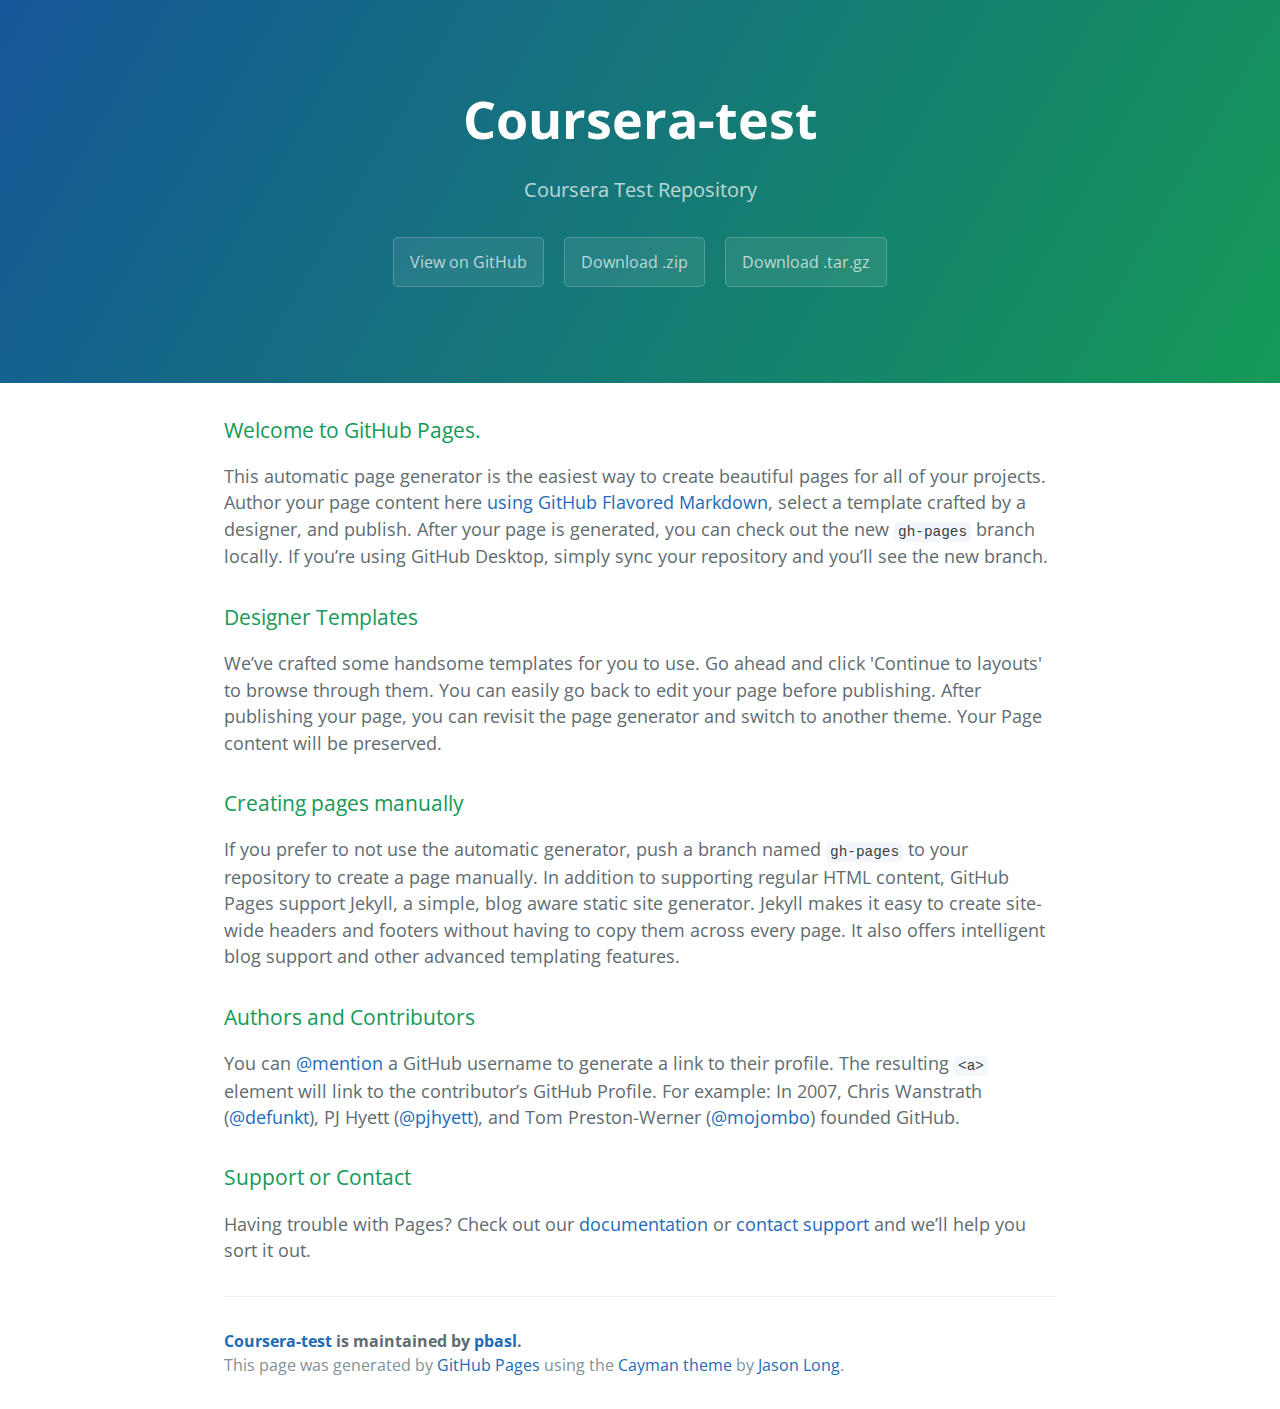
<file: index.html>
<!DOCTYPE html>
<html lang="en-us">
  <head>
    <meta charset="UTF-8">
    <title>Coursera-test by pbasl</title>
    <meta name="viewport" content="width=device-width, initial-scale=1">
    <link rel="stylesheet" type="text/css" href="stylesheets/normalize.css" media="screen">
    <link href='https://fonts.googleapis.com/css?family=Open+Sans:400,700' rel='stylesheet' type='text/css'>
    <link rel="stylesheet" type="text/css" href="stylesheets/stylesheet.css" media="screen">
    <link rel="stylesheet" type="text/css" href="stylesheets/github-light.css" media="screen">
  </head>
  <body>
    <section class="page-header">
      <h1 class="project-name">Coursera-test</h1>
      <h2 class="project-tagline">Coursera Test Repository</h2>
      <a href="https://github.com/pbasl/coursera-test" class="btn">View on GitHub</a>
      <a href="https://github.com/pbasl/coursera-test/zipball/master" class="btn">Download .zip</a>
      <a href="https://github.com/pbasl/coursera-test/tarball/master" class="btn">Download .tar.gz</a>
    </section>

    <section class="main-content">
      <h3>
<a id="welcome-to-github-pages" class="anchor" href="#welcome-to-github-pages" aria-hidden="true"><span aria-hidden="true" class="octicon octicon-link"></span></a>Welcome to GitHub Pages.</h3>

<p>This automatic page generator is the easiest way to create beautiful pages for all of your projects. Author your page content here <a href="https://guides.github.com/features/mastering-markdown/">using GitHub Flavored Markdown</a>, select a template crafted by a designer, and publish. After your page is generated, you can check out the new <code>gh-pages</code> branch locally. If you’re using GitHub Desktop, simply sync your repository and you’ll see the new branch.</p>

<h3>
<a id="designer-templates" class="anchor" href="#designer-templates" aria-hidden="true"><span aria-hidden="true" class="octicon octicon-link"></span></a>Designer Templates</h3>

<p>We’ve crafted some handsome templates for you to use. Go ahead and click 'Continue to layouts' to browse through them. You can easily go back to edit your page before publishing. After publishing your page, you can revisit the page generator and switch to another theme. Your Page content will be preserved.</p>

<h3>
<a id="creating-pages-manually" class="anchor" href="#creating-pages-manually" aria-hidden="true"><span aria-hidden="true" class="octicon octicon-link"></span></a>Creating pages manually</h3>

<p>If you prefer to not use the automatic generator, push a branch named <code>gh-pages</code> to your repository to create a page manually. In addition to supporting regular HTML content, GitHub Pages support Jekyll, a simple, blog aware static site generator. Jekyll makes it easy to create site-wide headers and footers without having to copy them across every page. It also offers intelligent blog support and other advanced templating features.</p>

<h3>
<a id="authors-and-contributors" class="anchor" href="#authors-and-contributors" aria-hidden="true"><span aria-hidden="true" class="octicon octicon-link"></span></a>Authors and Contributors</h3>

<p>You can <a href="https://help.github.com/articles/basic-writing-and-formatting-syntax/#mentioning-users-and-teams" class="user-mention">@mention</a> a GitHub username to generate a link to their profile. The resulting <code>&lt;a&gt;</code> element will link to the contributor’s GitHub Profile. For example: In 2007, Chris Wanstrath (<a href="https://github.com/defunkt" class="user-mention">@defunkt</a>), PJ Hyett (<a href="https://github.com/pjhyett" class="user-mention">@pjhyett</a>), and Tom Preston-Werner (<a href="https://github.com/mojombo" class="user-mention">@mojombo</a>) founded GitHub.</p>

<h3>
<a id="support-or-contact" class="anchor" href="#support-or-contact" aria-hidden="true"><span aria-hidden="true" class="octicon octicon-link"></span></a>Support or Contact</h3>

<p>Having trouble with Pages? Check out our <a href="https://help.github.com/pages">documentation</a> or <a href="https://github.com/contact">contact support</a> and we’ll help you sort it out.</p>

      <footer class="site-footer">
        <span class="site-footer-owner"><a href="https://github.com/pbasl/coursera-test">Coursera-test</a> is maintained by <a href="https://github.com/pbasl">pbasl</a>.</span>

        <span class="site-footer-credits">This page was generated by <a href="https://pages.github.com">GitHub Pages</a> using the <a href="https://github.com/jasonlong/cayman-theme">Cayman theme</a> by <a href="https://twitter.com/jasonlong">Jason Long</a>.</span>
      </footer>

    </section>

  
  </body>
</html>
</file>
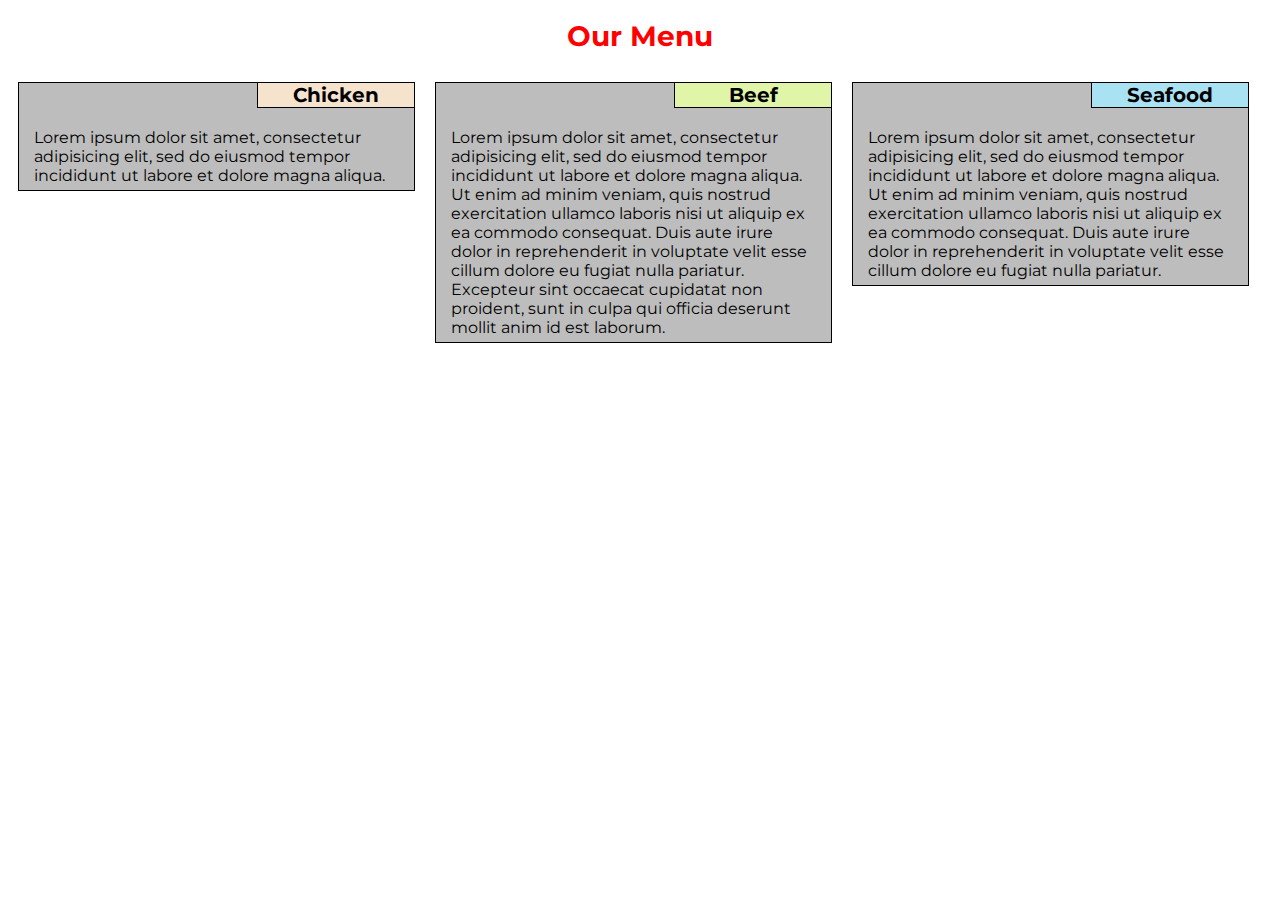
<file: mod2_sol/index.html>
<!DOCTYPE html>
<html>
<head>
	<meta charset="UTF-8">
	<meta name="viewport" content="width=device-width, initial-scale=1">
	<link rel="stylesheet" type="text/css" href="css/mystyles.css">
	<link href='https://fonts.googleapis.com/css?family=Montserrat:400,700' rel='stylesheet' type='text/css'>
	<title>Module 2 Solution</title>
</head>
<body>

	<h1>
		Our Menu
	</h1>

	<div id="d1" class="col-lg-4 col-md-6">
		<div id="d11">
			<h2  id="h21">
			Chicken
			</h2>
			<section  id="s1">
			Lorem ipsum dolor sit amet, consectetur adipisicing elit, sed do eiusmod
			tempor incididunt ut labore et dolore magna aliqua. 
			</section>
		</div>
	</div>

	<div id="d2" class="col-lg-4 col-md-6">
		<div id="d21">
			<h2  id="h22">
			Beef
			</h2>
			<section  id="s2" >
			Lorem ipsum dolor sit amet, consectetur adipisicing elit, sed do eiusmod
			tempor incididunt ut labore et dolore magna aliqua. Ut enim ad minim veniam,
			quis nostrud exercitation ullamco laboris nisi ut aliquip ex ea commodo
			consequat. Duis aute irure dolor in reprehenderit in voluptate velit esse
			cillum dolore eu fugiat nulla pariatur. Excepteur sint occaecat cupidatat non
			proident, sunt in culpa qui officia deserunt mollit anim id est laborum.
			</section>
		</div>
	</div>

	<div id="d3" class="col-lg-4 col-md-12">
		<div id="d31">
			<h2  id="h23">
			Seafood
			</h2>
			<section  id="s3">
			Lorem ipsum dolor sit amet, consectetur adipisicing elit, sed do eiusmod
			tempor incididunt ut labore et dolore magna aliqua. Ut enim ad minim veniam,
			quis nostrud exercitation ullamco laboris nisi ut aliquip ex ea commodo
			consequat. Duis aute irure dolor in reprehenderit in voluptate velit esse
			cillum dolore eu fugiat nulla pariatur.
			</section>
		</div>
	</div>

</body>
</html>
</file>
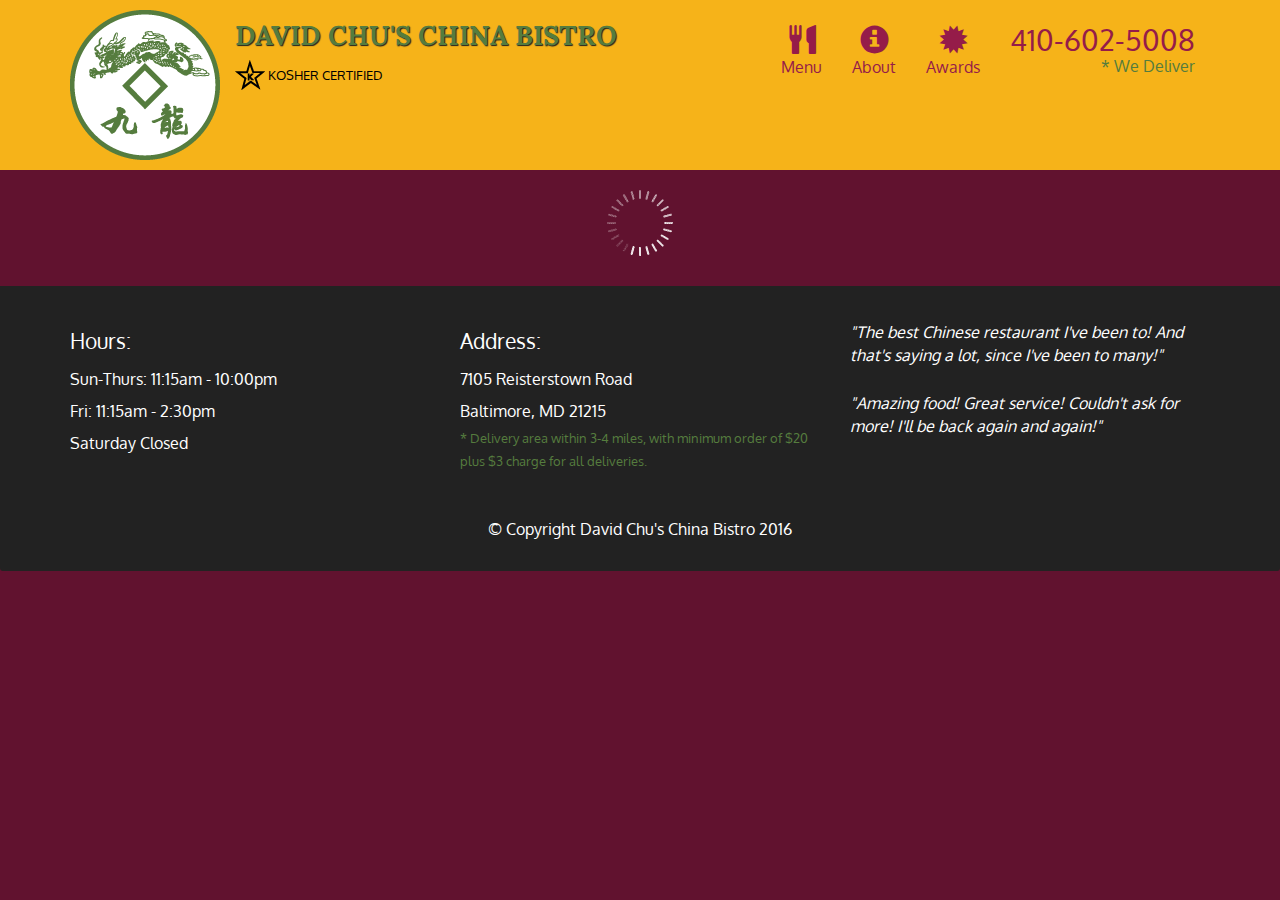
<file: mod4_sol/index.html>
<!doctype html>
<html lang="en">
  <head>
    <meta charset="utf-8">
    <meta http-equiv="X-UA-Compatible" content="IE=edge">
    <meta name="viewport" content="width=device-width, initial-scale=1">
    <title>David Chu's China Bistro</title>
    <link rel="stylesheet" href="css/bootstrap.min.css">
    <link rel="stylesheet" href="css/styles.css">
    <link href='https://fonts.googleapis.com/css?family=Oxygen:400,300,700' rel='stylesheet' type='text/css'>
    <link href='https://fonts.googleapis.com/css?family=Lora' rel='stylesheet' type='text/css'>
  </head>
<body>
  <header>
    <nav id="header-nav" class="navbar navbar-default">
      <div class="container">
        <div class="navbar-header">
          <a href="index.html" class="pull-left visible-md visible-lg">
            <div id="logo-img" alt="Logo image"></div>
          </a>

          <div class="navbar-brand">
            <a href="index.html"><h1>David Chu's China Bistro</h1></a>
            <p>
              <img src="images/star-k-logo.png" alt="Kosher certification">
              <span>Kosher Certified</span>
            </p>
          </div>

          <button id="navbarToggle" type="button" class="navbar-toggle collapsed" data-toggle="collapse" data-target="#collapsable-nav" aria-expanded="false">
            <span class="sr-only">Toggle navigation</span>
            <span class="icon-bar"></span>
            <span class="icon-bar"></span>
            <span class="icon-bar"></span>
          </button>
        </div>
        
        <div id="collapsable-nav" class="collapse navbar-collapse">
           <ul id="nav-list" class="nav navbar-nav navbar-right">
            <li id="navHomeButton" class="visible-xs active">
              <a href="index.html">
                <span class="glyphicon glyphicon-home"></span> Home</a>
            </li>
            <li id="navMenuButton">
              <a href="#" onclick="$dc.loadMenuCategories();">
                <span class="glyphicon glyphicon-cutlery"></span><br class="hidden-xs"> Menu</a>
            </li>
            <li>
              <a href="#">
                <span class="glyphicon glyphicon-info-sign"></span><br class="hidden-xs"> About</a>
            </li>
            <li>
              <a href="#">
                <span class="glyphicon glyphicon-certificate"></span><br class="hidden-xs"> Awards</a>
            </li>
            <li id="phone" class="hidden-xs">
              <a href="tel:410-602-5008">
                <span>410-602-5008</span></a><div>* We Deliver</div>
            </li>
          </ul><!-- #nav-list -->
        </div><!-- .collapse .navbar-collapse -->
      </div><!-- .container -->
    </nav><!-- #header-nav -->
  </header>

  <div id="call-btn" class="visible-xs">
    <a class="btn" href="tel:410-602-5008">
    <span class="glyphicon glyphicon-earphone"></span>
    410-602-5008
    </a>
  </div>
  <div id="xs-deliver" class="text-center visible-xs">* We Deliver</div>

  <div id="main-content" class="container"></div>

  <footer class="panel-footer">
    <div class="container">
      <div class="row">
        <section id="hours" class="col-sm-4">
          <span>Hours:</span><br>
          Sun-Thurs: 11:15am - 10:00pm<br>
          Fri: 11:15am - 2:30pm<br>
          Saturday Closed
          <hr class="visible-xs">
        </section>
        <section id="address" class="col-sm-4">
          <span>Address:</span><br>
          7105 Reisterstown Road<br>
          Baltimore, MD 21215
          <p>* Delivery area within 3-4 miles, with minimum order of $20 plus $3 charge for all deliveries.</p>
          <hr class="visible-xs">
        </section>
        <section id="testimonials" class="col-sm-4">
          <p>"The best Chinese restaurant I've been to! And that's saying a lot, since I've been to many!"</p>
          <p>"Amazing food! Great service! Couldn't ask for more! I'll be back again and again!"</p>
        </section>
      </div>
      <div class="text-center">&copy; Copyright David Chu's China Bistro 2016</div>
    </div>
  </footer>

  <!-- jQuery (Bootstrap JS plugins depend on it) -->
  <script src="js/jquery-2.1.4.min.js"></script>
  <script src="js/bootstrap.min.js"></script>
  <script src="js/ajax-utils.js"></script>
  <script src="js/script.js"></script>
</body>
</html>
</file>
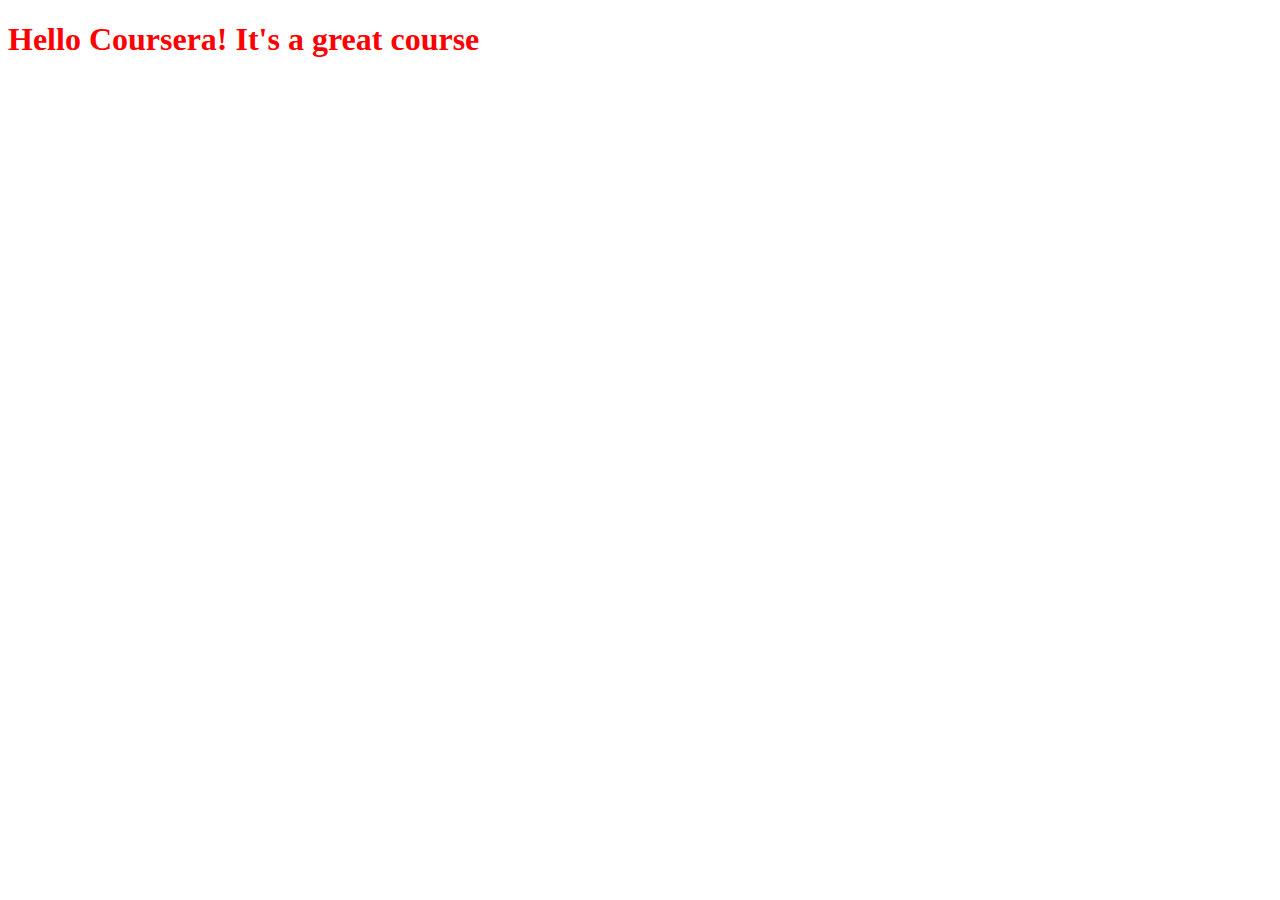
<file: site/index.html>
<!DOCTYPE html>
<html>
<head>
	<title>Hello Coursera</title>
	<style>
		h1 {
			color: red;
		}
		h1:hover {
			color: green;
			background-color: blue;
		}
	</style>
</head>
<body>
	<h1>Hello Coursera! It's a great course</h1>
</body>
</html>
</file>
<file: stylesheets/stylesheet.css>
* {
  box-sizing: border-box; }

body {
  padding: 0;
  margin: 0;
  font-family: "Open Sans", "Helvetica Neue", Helvetica, Arial, sans-serif;
  font-size: 16px;
  line-height: 1.5;
  color: #606c71; }

a {
  color: #1e6bb8;
  text-decoration: none; }
  a:hover {
    text-decoration: underline; }

.btn {
  display: inline-block;
  margin-bottom: 1rem;
  color: rgba(255, 255, 255, 0.7);
  background-color: rgba(255, 255, 255, 0.08);
  border-color: rgba(255, 255, 255, 0.2);
  border-style: solid;
  border-width: 1px;
  border-radius: 0.3rem;
  transition: color 0.2s, background-color 0.2s, border-color 0.2s; }
  .btn + .btn {
    margin-left: 1rem; }

.btn:hover {
  color: rgba(255, 255, 255, 0.8);
  text-decoration: none;
  background-color: rgba(255, 255, 255, 0.2);
  border-color: rgba(255, 255, 255, 0.3); }

@media screen and (min-width: 64em) {
  .btn {
    padding: 0.75rem 1rem; } }

@media screen and (min-width: 42em) and (max-width: 64em) {
  .btn {
    padding: 0.6rem 0.9rem;
    font-size: 0.9rem; } }

@media screen and (max-width: 42em) {
  .btn {
    display: block;
    width: 100%;
    padding: 0.75rem;
    font-size: 0.9rem; }
    .btn + .btn {
      margin-top: 1rem;
      margin-left: 0; } }

.page-header {
  color: #fff;
  text-align: center;
  background-color: #159957;
  background-image: linear-gradient(120deg, #155799, #159957); }

@media screen and (min-width: 64em) {
  .page-header {
    padding: 5rem 6rem; } }

@media screen and (min-width: 42em) and (max-width: 64em) {
  .page-header {
    padding: 3rem 4rem; } }

@media screen and (max-width: 42em) {
  .page-header {
    padding: 2rem 1rem; } }

.project-name {
  margin-top: 0;
  margin-bottom: 0.1rem; }

@media screen and (min-width: 64em) {
  .project-name {
    font-size: 3.25rem; } }

@media screen and (min-width: 42em) and (max-width: 64em) {
  .project-name {
    font-size: 2.25rem; } }

@media screen and (max-width: 42em) {
  .project-name {
    font-size: 1.75rem; } }

.project-tagline {
  margin-bottom: 2rem;
  font-weight: normal;
  opacity: 0.7; }

@media screen and (min-width: 64em) {
  .project-tagline {
    font-size: 1.25rem; } }

@media screen and (min-width: 42em) and (max-width: 64em) {
  .project-tagline {
    font-size: 1.15rem; } }

@media screen and (max-width: 42em) {
  .project-tagline {
    font-size: 1rem; } }

.main-content :first-child {
  margin-top: 0; }
.main-content img {
  max-width: 100%; }
.main-content h1, .main-content h2, .main-content h3, .main-content h4, .main-content h5, .main-content h6 {
  margin-top: 2rem;
  margin-bottom: 1rem;
  font-weight: normal;
  color: #159957; }
.main-content p {
  margin-bottom: 1em; }
.main-content code {
  padding: 2px 4px;
  font-family: Consolas, "Liberation Mono", Menlo, Courier, monospace;
  font-size: 0.9rem;
  color: #383e41;
  background-color: #f3f6fa;
  border-radius: 0.3rem; }
.main-content pre {
  padding: 0.8rem;
  margin-top: 0;
  margin-bottom: 1rem;
  font: 1rem Consolas, "Liberation Mono", Menlo, Courier, monospace;
  color: #567482;
  word-wrap: normal;
  background-color: #f3f6fa;
  border: solid 1px #dce6f0;
  border-radius: 0.3rem; }
  .main-content pre > code {
    padding: 0;
    margin: 0;
    font-size: 0.9rem;
    color: #567482;
    word-break: normal;
    white-space: pre;
    background: transparent;
    border: 0; }
.main-content .highlight {
  margin-bottom: 1rem; }
  .main-content .highlight pre {
    margin-bottom: 0;
    word-break: normal; }
.main-content .highlight pre, .main-content pre {
  padding: 0.8rem;
  overflow: auto;
  font-size: 0.9rem;
  line-height: 1.45;
  border-radius: 0.3rem; }
.main-content pre code, .main-content pre tt {
  display: inline;
  max-width: initial;
  padding: 0;
  margin: 0;
  overflow: initial;
  line-height: inherit;
  word-wrap: normal;
  background-color: transparent;
  border: 0; }
  .main-content pre code:before, .main-content pre code:after, .main-content pre tt:before, .main-content pre tt:after {
    content: normal; }
.main-content ul, .main-content ol {
  margin-top: 0; }
.main-content blockquote {
  padding: 0 1rem;
  margin-left: 0;
  color: #819198;
  border-left: 0.3rem solid #dce6f0; }
  .main-content blockquote > :first-child {
    margin-top: 0; }
  .main-content blockquote > :last-child {
    margin-bottom: 0; }
.main-content table {
  display: block;
  width: 100%;
  overflow: auto;
  word-break: normal;
  word-break: keep-all; }
  .main-content table th {
    font-weight: bold; }
  .main-content table th, .main-content table td {
    padding: 0.5rem 1rem;
    border: 1px solid #e9ebec; }
.main-content dl {
  padding: 0; }
  .main-content dl dt {
    padding: 0;
    margin-top: 1rem;
    font-size: 1rem;
    font-weight: bold; }
  .main-content dl dd {
    padding: 0;
    margin-bottom: 1rem; }
.main-content hr {
  height: 2px;
  padding: 0;
  margin: 1rem 0;
  background-color: #eff0f1;
  border: 0; }

@media screen and (min-width: 64em) {
  .main-content {
    max-width: 64rem;
    padding: 2rem 6rem;
    margin: 0 auto;
    font-size: 1.1rem; } }

@media screen and (min-width: 42em) and (max-width: 64em) {
  .main-content {
    padding: 2rem 4rem;
    font-size: 1.1rem; } }

@media screen and (max-width: 42em) {
  .main-content {
    padding: 2rem 1rem;
    font-size: 1rem; } }

.site-footer {
  padding-top: 2rem;
  margin-top: 2rem;
  border-top: solid 1px #eff0f1; }

.site-footer-owner {
  display: block;
  font-weight: bold; }

.site-footer-credits {
  color: #819198; }

@media screen and (min-width: 64em) {
  .site-footer {
    font-size: 1rem; } }

@media screen and (min-width: 42em) and (max-width: 64em) {
  .site-footer {
    font-size: 1rem; } }

@media screen and (max-width: 42em) {
  .site-footer {
    font-size: 0.9rem; } }
</file>
<file: stylesheets/github-light.css>
/*
   Copyright 2014 GitHub Inc.

   Licensed under the Apache License, Version 2.0 (the "License");
   you may not use this file except in compliance with the License.
   You may obtain a copy of the License at

       http://www.apache.org/licenses/LICENSE-2.0

   Unless required by applicable law or agreed to in writing, software
   distributed under the License is distributed on an "AS IS" BASIS,
   WITHOUT WARRANTIES OR CONDITIONS OF ANY KIND, either express or implied.
   See the License for the specific language governing permissions and
   limitations under the License.

*/

.pl-c /* comment */ {
  color: #969896;
}

.pl-c1      /* constant, markup.raw, meta.diff.header, meta.module-reference, meta.property-name, support, support.constant, support.variable, variable.other.constant */,
.pl-s .pl-v /* string variable */ {
  color: #0086b3;
}

.pl-e  /* entity */,
.pl-en /* entity.name */ {
  color: #795da3;
}

.pl-s .pl-s1 /* string source */,
.pl-smi      /* storage.modifier.import, storage.modifier.package, storage.type.java, variable.other, variable.parameter.function */ {
  color: #333;
}

.pl-ent /* entity.name.tag */ {
  color: #63a35c;
}

.pl-k /* keyword, storage, storage.type */ {
  color: #a71d5d;
}

.pl-pds              /* punctuation.definition.string, string.regexp.character-class */,
.pl-s                /* string */,
.pl-s .pl-pse .pl-s1 /* string punctuation.section.embedded source */,
.pl-sr               /* string.regexp */,
.pl-sr .pl-cce       /* string.regexp constant.character.escape */,
.pl-sr .pl-sra       /* string.regexp string.regexp.arbitrary-repitition */,
.pl-sr .pl-sre       /* string.regexp source.ruby.embedded */ {
  color: #183691;
}

.pl-v /* variable */ {
  color: #ed6a43;
}

.pl-id /* invalid.deprecated */ {
  color: #b52a1d;
}

.pl-ii /* invalid.illegal */ {
  background-color: #b52a1d;
  color: #f8f8f8;
}

.pl-sr .pl-cce /* string.regexp constant.character.escape */ {
  color: #63a35c;
  font-weight: bold;
}

.pl-ml /* markup.list */ {
  color: #693a17;
}

.pl-mh        /* markup.heading */,
.pl-mh .pl-en /* markup.heading entity.name */,
.pl-ms        /* meta.separator */ {
  color: #1d3e81;
  font-weight: bold;
}

.pl-mq /* markup.quote */ {
  color: #008080;
}

.pl-mi /* markup.italic */ {
  color: #333;
  font-style: italic;
}

.pl-mb /* markup.bold */ {
  color: #333;
  font-weight: bold;
}

.pl-md /* markup.deleted, meta.diff.header.from-file */ {
  background-color: #ffecec;
  color: #bd2c00;
}

.pl-mi1 /* markup.inserted, meta.diff.header.to-file */ {
  background-color: #eaffea;
  color: #55a532;
}

.pl-mdr /* meta.diff.range */ {
  color: #795da3;
  font-weight: bold;
}

.pl-mo /* meta.output */ {
  color: #1d3e81;
}
</file>
<file: mod2_sol/css/mystyles.css>
* {
  box-sizing: border-box;
}

html, body {
  font-family: 'Montserrat', sans-serif;
}

h1 {
  font-size: 175%;
  color: #ff0000;
  text-align: center;
}

h2 {
  font-size: 125%;
  border: 1px solid black;
  position: absolute;
  width: 40%;
  text-align: center;
  top: -1px;
  right: -1px;
  margin: 0;
  text-overflow: hidden;
}

#h21 {
  background-color: #F6E3CE;
}

#h22 {
  background-color: #E1F5A9;
}

#h23 {
  background-color: #A9E2F3;
}

section {
  font-size: 100%;
  margin: -10px -15px 0px -15px;
  position: relative;
  min-height: 95%;
  top: 25px;
}

#d11, #d21, #d31 {
  position: relative;
  background-color: #BDBDBD;
  border: 1px solid black;
  margin: 10px;
  padding: 30px;
}

/* Simple Responsive Framework. */
.row {
  width: 100%;
}
/********** Large devices only **********/
@media (min-width: 992px) {
  .col-lg-1, .col-lg-2, .col-lg-3, .col-lg-4, .col-lg-5, .col-lg-6, .col-lg-7, .col-lg-8, .col-lg-9, .col-lg-10, .col-lg-11, .col-lg-12 {
    float: left;
  }
  .col-lg-1 {
    width: 8.33%;
  }
  .col-lg-2 {
    width: 16.66%;
  }
  .col-lg-3 {
    width: 25%;
  }
  .col-lg-4 {
    width: 33%;
  }
  .col-lg-5 {
    width: 41.66%;
  }
  .col-lg-6 {
    width: 50%;
  }
  .col-lg-7 {
    width: 58.33%;
  }
  .col-lg-8 {
    width: 66.66%;
  }
  .col-lg-9 {
    width: 74.99%;
  }
  .col-lg-10 {
    width: 83.33%;
  }
  .col-lg-11 {
    width: 91.66%;
  }
  .col-lg-12 {
    width: 100%;
  }
}


/********** Medium devices only **********/
@media (min-width: 768px) and (max-width: 991px) {
  .col-md-1, .col-md-2, .col-md-3, .col-md-4, .col-md-5, .col-md-6, .col-md-7, .col-md-8, .col-md-9, .col-md-10, .col-md-11, .col-md-12 {
    float: left;
  }
  .col-md-1 {
    width: 8.33%;
  }
  .col-md-2 {
    width: 16.66%;
  }
  .col-md-3 {
    width: 25%;
  }
  .col-md-4 {
    width: 33%;
  }
  .col-md-5 {
    width: 41.66%;
  }
  .col-md-6 {
    width: 50%;
  }
  .col-md-7 {
    width: 58.33%;
  }
  .col-md-8 {
    width: 66.66%;
  }
  .col-md-9 {
    width: 74.99%;
  }
  .col-md-10 {
    width: 83.33%;
  }
  .col-md-11 {
    width: 91.66%;
  }
  .col-md-12 {
    width: 100%;
  }
}

/********** Small devices only **********/
@media (max-width: 767px) {
  .col-sm-1, .col-sm-2, .col-sm-3, .col-sm-4, .col-sm-5, .col-sm-6, .col-sm-7, .col-sm-8, .col-sm-9, .col-sm-10, .col-sm-11, .col-sm-12 {
    float: left;
  }
  .col-sm-1 {
    width: 8.33%;
  }
  .col-sm-2 {
    width: 16.66%;
  }
  .col-sm-3 {
    width: 25%;
  }
  .col-sm-4 {
    width: 33%;
  }
  .col-sm-5 {
    width: 41.66%;
  }
  .col-sm-6 {
    width: 50%;
  }
  .col-sm-7 {
    width: 58.33%;
  }
  .col-sm-8 {
    width: 66.66%;
  }
  .col-sm-9 {
    width: 74.99%;
  }
  .col-sm-10 {
    width: 83.33%;
  }
  .col-sm-11 {
    width: 91.66%;
  }
  .col-sm-12 {
    width: 100%;
  }
}
</file>
<file: mod4_sol/css/styles.css>
body {
  font-size: 16px;
  color: #fff;
  background-color: #61122f;
  font-family: 'Oxygen', sans-serif;
}

/** HEADER **/
#header-nav {
  background-color: #f6b319;
  border-radius: 0;
  border: 0;
}

#logo-img {
  background: url('../images/restaurant-logo_large.png') no-repeat;
  width: 150px;
  height: 150px;
  margin: 10px 15px 10px 0;
}

.navbar-brand {
  padding-top: 25px;
}
.navbar-brand h1 { /* Restaurant name */
  font-family: 'Lora', serif;
  color: #557c3e;
  font-size: 1.5em;
  text-transform: uppercase;
  font-weight: bold;
  text-shadow: 1px 1px 1px #222;
  margin-top: 0;
  margin-bottom: 0;
  line-height: .75;
}
.navbar-brand a:hover, .navbar-brand a:focus {
  text-decoration: none;
}
.navbar-brand p { /* Kosher cert */
  color: #000;
  text-transform: uppercase;
  font-size: .7em;
  margin-top: 15px;
}
.navbar-brand p span { /* Star-K */
  vertical-align: middle;
}

#nav-list {
  margin-top: 10px;
}
#nav-list a {
  color: #951C49;
  text-align: center;
}
#nav-list a:hover {
  background: #E7E7E7;
}
#nav-list a span {
  font-size: 1.8em;
}

#phone {
  margin-top: 5px;
}
#phone a { /* Phone number */
  text-align: right;
  padding-bottom: 0;
}
#phone div { /* We Deliver */
  color: #557c3e;
  text-align: right;
  padding-right: 15px;
}

.navbar-header button.navbar-toggle, .navbar-header .icon-bar {
  border: 1px solid #61122f;
}
.navbar-header button.navbar-toggle {
  clear: both;
  margin-top: -30px;
}
/* END HEADER */

/* FOOTER */
.panel-footer {
  margin-top: 30px;
  padding-top: 35px;
  padding-bottom: 30px;
  background-color: #222;
  border-top: 0;
}
.panel-footer div.row {
  margin-bottom: 35px;
}
#hours, #address {
  line-height: 2;
}
#hours > span, #address > span {
  font-size: 1.3em;
}
#address p {
  color: #557c3e;
  font-size: .8em;
  line-height: 1.8;
}
#testimonials {
  font-style: italic;
}
#testimonials p:nth-child(2) {
  margin-top: 25px;
}
/* END FOOTER */



/* HOME PAGE */
.container .jumbotron {
  box-shadow: 0 0 50px #3F0C1F;
  border: 2px solid #3F0C1F;
}

#menu-tile, #specials-tile, #map-tile {
  height: 250px;
  width: 100%;
  margin-bottom: 15px;
  position: relative;
  border: 2px solid #3F0C1F;
  overflow: hidden;
}
#menu-tile:hover, #specials-tile:hover, #map-tile:hover {
  box-shadow: 0 1px 5px 1px #cccccc;
}
#menu-tile {
  background: url('../images/menu-tile.jpg') no-repeat;
  background-position: center;
}
#specials-tile {
  background: url('../images/specials-tile.jpg') no-repeat;
  background-position: center;
}
#menu-tile span, #specials-tile span, #map-tile span {
  position: absolute;
  bottom: 0;
  right: 0;
  width: 100%;
  text-align: center;
  font-size: 1.6em;
  text-transform: uppercase;
  background-color: #000;
  color: #fff;
  opacity: .8;
}
/* END HOME PAGE */

/* MENU CATEGORIES PAGE */
.category-tile { 
  position: relative;
  border: 2px solid #3F0C1F;
  overflow: hidden;
  width: 200px;
  height: 200px;
  margin: 0 auto 15px;
}
.category-tile span {
  position: absolute;
  bottom: 0;
  right: 0;
  width: 100%;
  text-align: center;
  font-size: 1.2em;
  text-transform: uppercase;
  background-color: #000;
  color: #fff;
  opacity: .8;
}
.category-tile:hover {
  box-shadow: 0 1px 5px 1px #cccccc;
}

#menu-categories-title + div {
  margin-bottom: 50px;
}
/* END MENU CATEGORIES PAGE */

/* SINGLE CATEGORY PAGE */
.menu-item-tile {
  margin-bottom: 25px;
}
.menu-item-tile hr {
  width: 80%;
}
.menu-item-tile .menu-item-price {
  font-size: 1.1em;
  text-align: right;
  margin-top: -15px;
  margin-right: -15px;
}
.menu-item-tile .menu-item-price span {
  font-size: .6em;
}
.menu-item-photo {
  position: relative;
  border: 2px solid #3F0C1F; 
  overflow: hidden;
  padding: 0;
  margin-right: -15px;
  margin-left: auto;
  margin-bottom: 20px;
  max-width: 250px;
}
.menu-item-photo div {
  position: absolute;
  bottom: 0;
  right: 0;
  width: 80px;
  background-color: #557c3e;
  text-align: center;
}
.menu-item-description {
  padding-right: 30px;
}
h3.menu-item-title {
  margin: 0 0 10px;
}
.menu-item-details {
  font-size: .9em;
  font-style: italic;
}
/* END SINGLE CATEGORY PAGE */


/********** Large devices only **********/
@media (min-width: 1200px) {
  .container .jumbotron {
    background: url('../images/jumbotron_1200.jpg') no-repeat;
    height: 675px;
  }
}

/********** Medium devices only **********/
@media (min-width: 992px) and (max-width: 1199px) {
  /* Header */
  #logo-img {
    background: url('../images/restaurant-logo_medium.png') no-repeat;
    width: 100px;
    height: 100px;
    margin: 5px 5px 5px 0;
  }
  /* End Header */

  /* Home Page */
  .container .jumbotron {
    background: url('../images/jumbotron_992.jpg') no-repeat;
    height: 558px;
  }
  /* End Home Page */
}

/********** Small devices only **********/
@media (min-width: 768px) and (max-width: 991px) {
  /* Home Page */
  .container .jumbotron {
    background: url('../images/jumbotron_768.jpg') no-repeat;
    height: 432px;
  }
  /* End Home Page */
}

/********** Extra small devices only **********/
@media (max-width: 767px) {
  /* Header */
  .navbar-brand {
    padding-top: 10px;
    height: 80px;
  }
  .navbar-brand h1 { /* Restaurant name */
    padding-top: 10px;
    font-size: 5vw; /* 1vw = 1% of viewport width */
  }
  .navbar-brand p { /* Kosher cert */
    font-size: .6em;
    margin-top: 12px;
  }
  .navbar-brand p img { /* Star-K */
    height: 20px;
  }

  #collapsable-nav a { /* Collapsed nav menu text */
    font-size: 1.2em;
  }
  #collapsable-nav a span { /* Collapsed nav menu glyph */
    font-size: 1em;
    margin-right: 5px;
  }

  #call-btn > a {
    font-size: 1.5em;
    display: block;
    margin: 0 20px;
    padding: 10px;
    border: 2px solid #fff;
    background-color: #f6b319;
    color: #951c49;
  }
  #xs-deliver {
    margin-top: 5px;
    font-size: .7em;
    letter-spacing: .1em;
    text-transform: uppercase;
  }
  /* End Header */

  /* Footer */
  .panel-footer section {
    margin-bottom: 30px;
    text-align: center;
  }
  .panel-footer section:nth-child(3) {
    margin-bottom: 0; /* margin already exists on the whole row */
  }
  .panel-footer section hr {
    width: 50%;
  }
  /* End Footer */

  /* Home Page */
  .container .jumbotron {
    margin-top: 30px;
    padding: 0;
  }
  #menu-tile, #specials-tile {
    width: 360px;
    margin: 0 auto 15px;
  }

  .menu-item-photo {
    margin-right: auto;
  }
  .menu-item-tile .menu-item-price {
    text-align: center;
  }
  .menu-item-description {
    text-align: center;;
  }
}


/********** Super extra small devices Only :-) (e.g., iPhone 4) **********/
@media (max-width: 479px) {
  /* Header */
  .navbar-brand h1 { /* Restaurant name */
    padding-top: 5px;
    font-size: 6vw;
  }
  /* End Header */
  
  /* Home page */
  #menu-tile, #specials-tile {
    width: 280px;
    margin: 0 auto 15px;
  }

  .col-xxs-12 {
    position: relative;
    min-height: 1px;
    padding-right: 15px;
    padding-left: 15px;
    float: left;
    width: 100%;
  }
}
</file>
